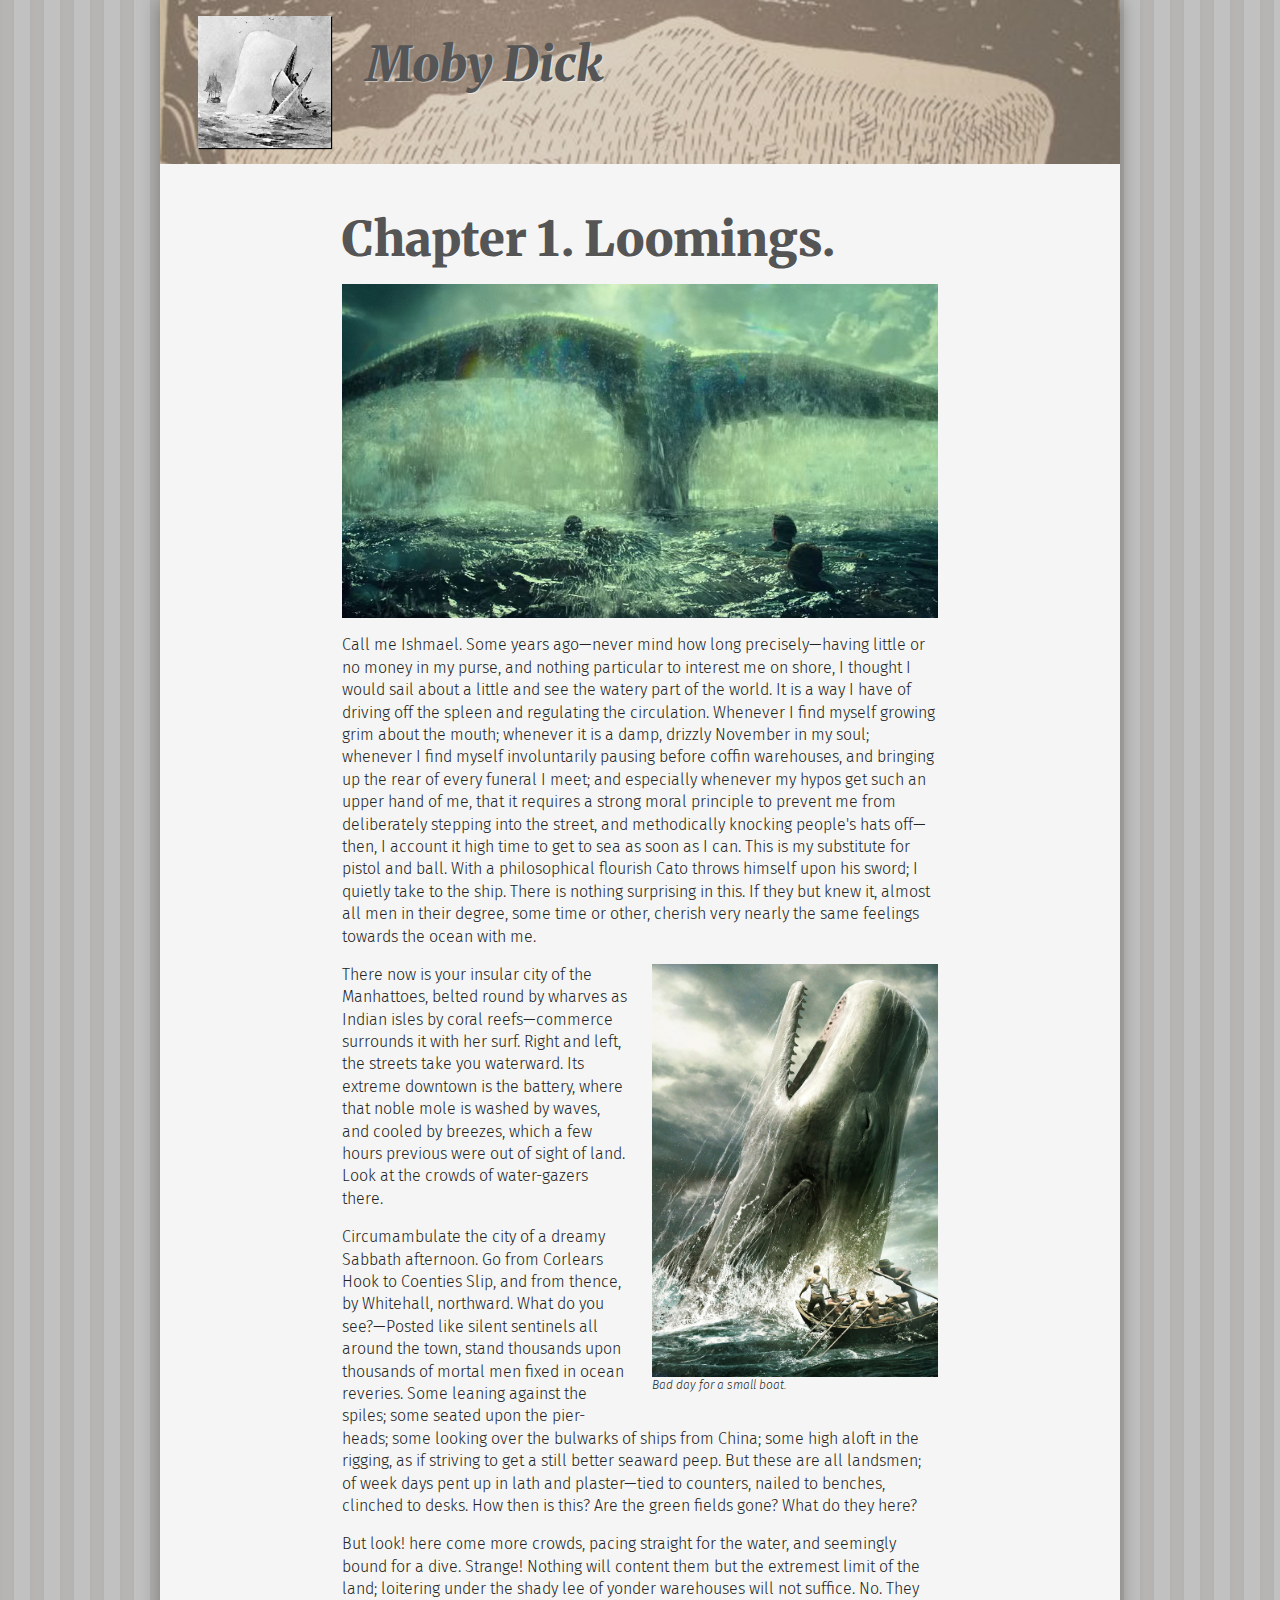
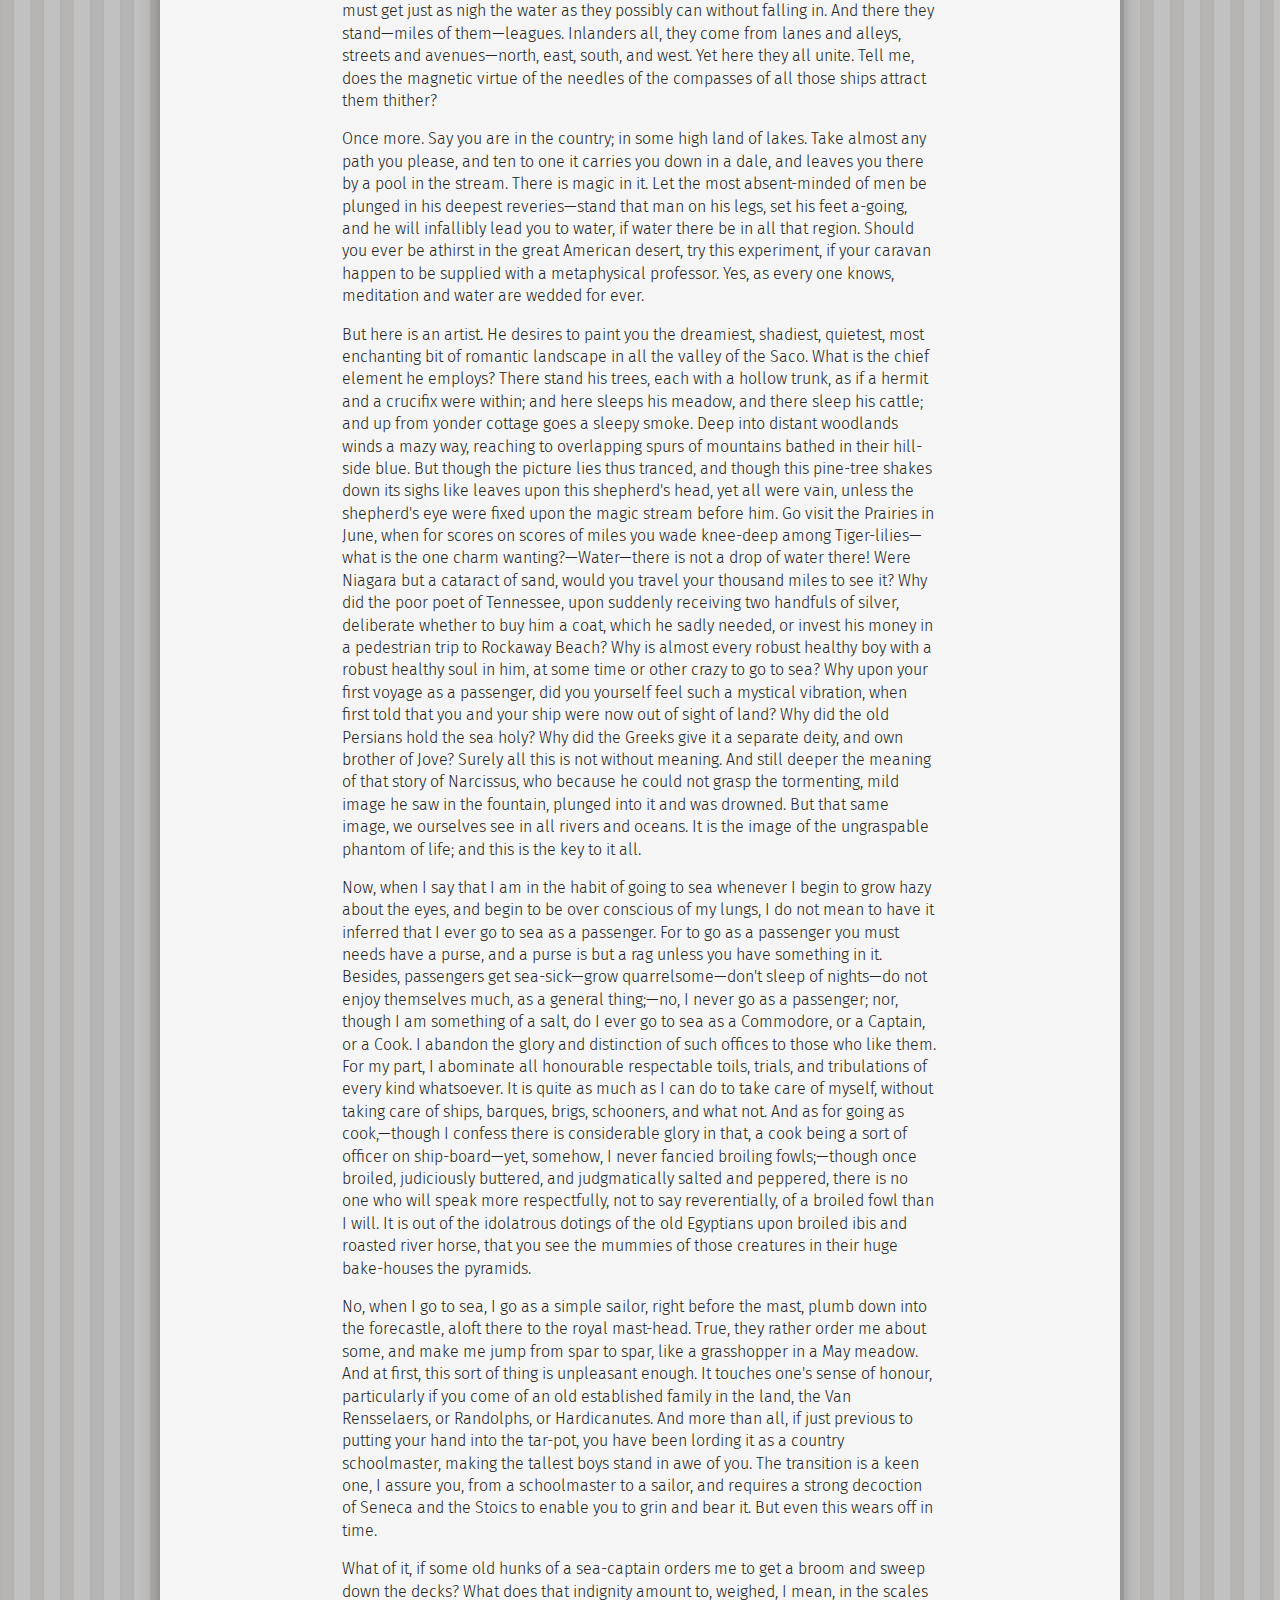
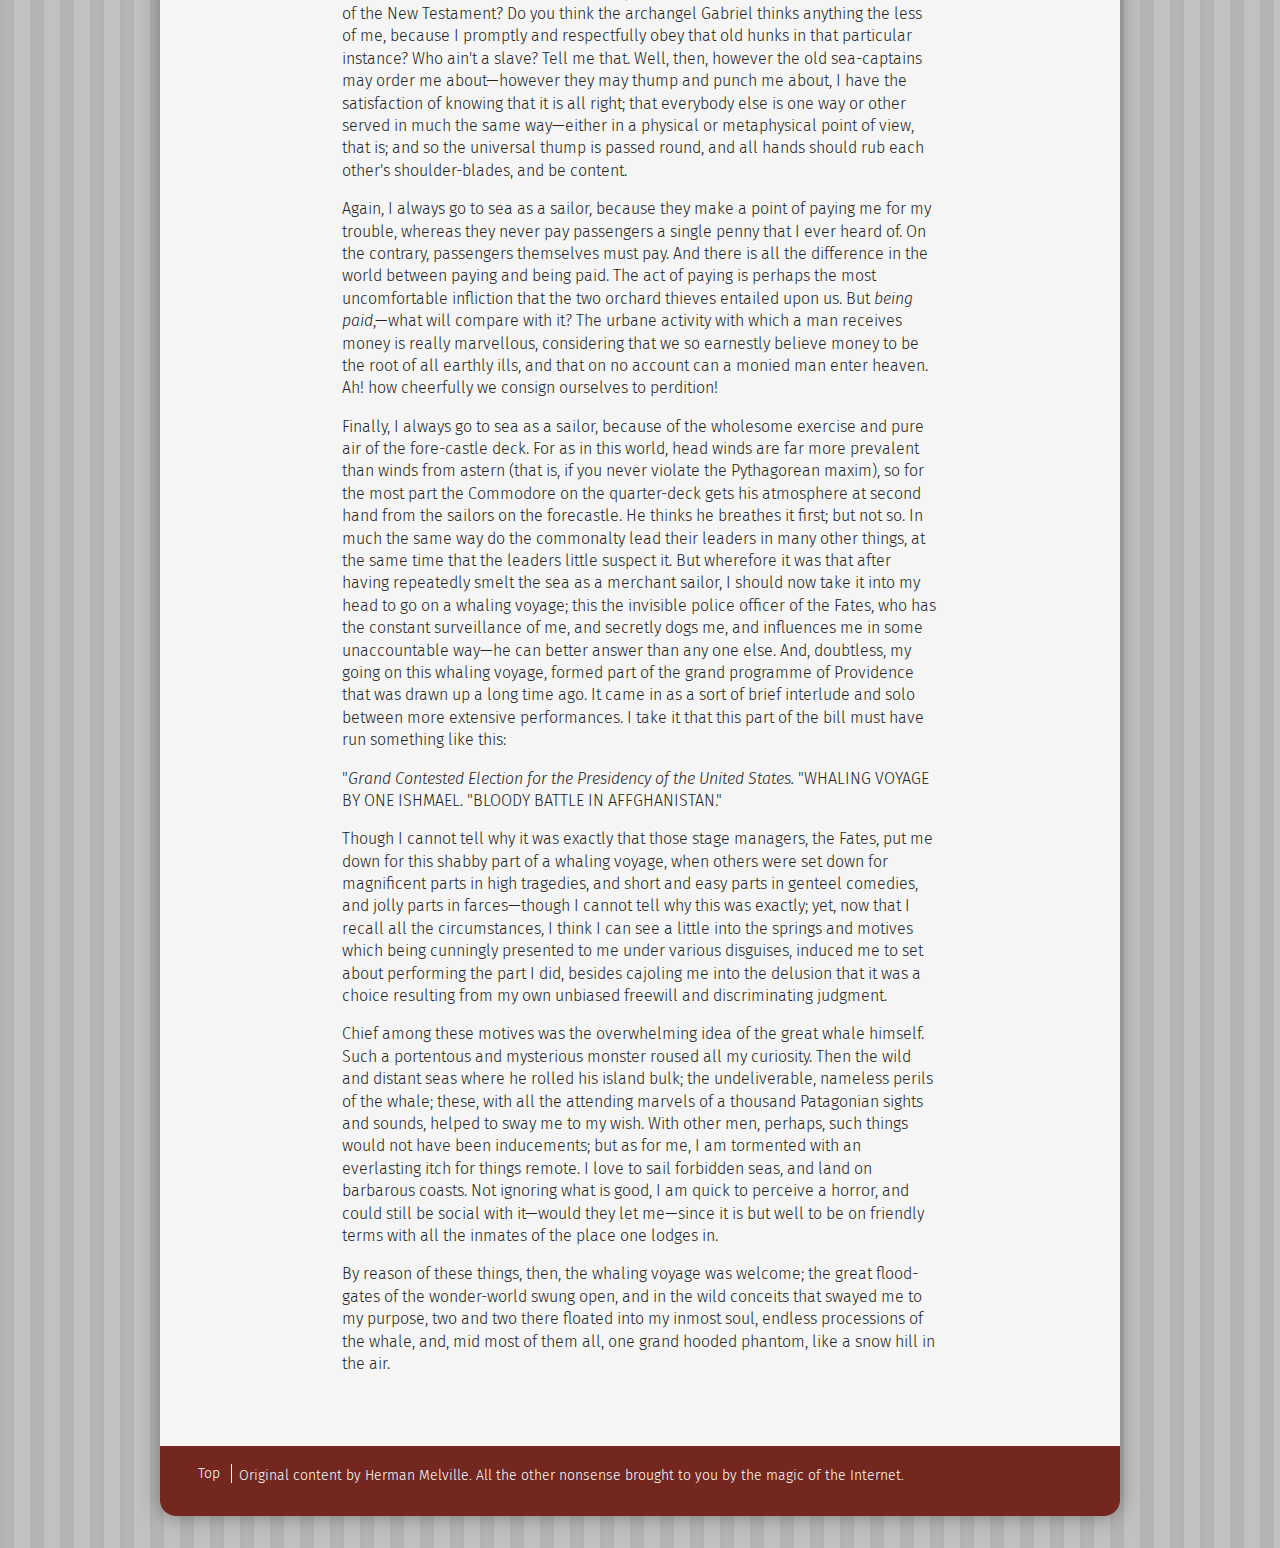
<file: index.html>
<!DOCTYPE html>
<!--[if lt IE 7]>      <html class="no-js lt-ie9 lt-ie8 lt-ie7"> <![endif]-->
<!--[if IE 7]>         <html class="no-js lt-ie9 lt-ie8"> <![endif]-->
<!--[if IE 8]>         <html class="no-js lt-ie9"> <![endif]-->
<!--[if gt IE 8]><!--> <html class="no-js"> <!--<![endif]-->
    <head>
        <meta charset="utf-8">
        <meta http-equiv="X-UA-Compatible" content="IE=edge,chrome=1">
        <title>Chapter 1: Loomings | Moby Dick</title>
        <meta name="description" content="">
        <meta name="viewport" content="width=device-width">

        <link rel="stylesheet" href="css/normalize.css">
        <link rel="stylesheet" href="css/styles.css">
        <script src="js/modernizr.custom.78668.js"></script>
		
		<link href='https://fonts.googleapis.com/css?family=Merriweather:400,300,300italic,400italic,700,700italic,900,900italic|Fira+Sans:400,300,500,700,300italic,400italic,500italic,700italic' rel='stylesheet' type='text/css'>
		
    </head>
    <body>
        <div id="page">
        	<header role="banner" class="clearfix">
         		<div id="logo"><img src="images/Moby_Dick_2.png" /></div>
        		<h1>Moby Dick</h1>
        	</header>
        	<div id="main" class="clearfix">
        		<div id="content" class="clearfix">
        			<section id="main-content">
        				<h1>Chapter 1. Loomings.</h1>
				        <img src="images/whale_xl.jpg" alt="Whale tail">
    				    <p>
							Call me Ishmael. Some years ago&mdash;never mind how long precisely&mdash;having
							little or no money in my purse, and nothing particular to interest me on
							shore, I thought I would sail about a little and see the watery part of
							the world. It is a way I have of driving off the spleen and regulating the
							circulation. Whenever I find myself growing grim about the mouth; whenever
							it is a damp, drizzly November in my soul; whenever I find myself
							involuntarily pausing before coffin warehouses, and bringing up the rear
							of every funeral I meet; and especially whenever my hypos get such an
							upper hand of me, that it requires a strong moral principle to prevent me
							from deliberately stepping into the street, and methodically knocking
							people's hats off&mdash;then, I account it high time to get to sea as soon
							as I can. This is my substitute for pistol and ball. With a philosophical
							flourish Cato throws himself upon his sword; I quietly take to the ship.
							There is nothing surprising in this. If they but knew it, almost all men
							in their degree, some time or other, cherish very nearly the same feelings
							towards the ocean with me.
						</p>
        				<figure class="medium right"><img src="images/whale_vertical.jpg" alt="Bad day for a small boat" /><figcaption>Bad day for a small boat.</figcaption></figure>
						<p>
							There now is your insular city of the Manhattoes, belted round by wharves
							as Indian isles by coral reefs&mdash;commerce surrounds it with her surf.
							Right and left, the streets take you waterward. Its extreme downtown is
							the battery, where that noble mole is washed by waves, and cooled by
							breezes, which a few hours previous were out of sight of land. Look at the
							crowds of water-gazers there.
						</p>
						<p>
							Circumambulate the city of a dreamy Sabbath afternoon. Go from Corlears
							Hook to Coenties Slip, and from thence, by Whitehall, northward. What do
							you see?&mdash;Posted like silent sentinels all around the town, stand
							thousands upon thousands of mortal men fixed in ocean reveries. Some
							leaning against the spiles; some seated upon the pier-heads; some looking
							over the bulwarks of ships from China; some high aloft in the rigging, as
							if striving to get a still better seaward peep. But these are all
							landsmen; of week days pent up in lath and plaster&mdash;tied to counters,
							nailed to benches, clinched to desks. How then is this? Are the green
							fields gone? What do they here?
						</p>
						<p>
							But look! here come more crowds, pacing straight for the water, and
							seemingly bound for a dive. Strange! Nothing will content them but the
							extremest limit of the land; loitering under the shady lee of yonder
							warehouses will not suffice. No. They must get just as nigh the water as
							they possibly can without falling in. And there they stand&mdash;miles of
							them&mdash;leagues. Inlanders all, they come from lanes and alleys,
							streets and avenues&mdash;north, east, south, and west. Yet here they all
							unite. Tell me, does the magnetic virtue of the needles of the compasses
							of all those ships attract them thither?
						</p>
						<p>
							Once more. Say you are in the country; in some high land of lakes. Take
							almost any path you please, and ten to one it carries you down in a dale,
							and leaves you there by a pool in the stream. There is magic in it. Let
							the most absent-minded of men be plunged in his deepest reveries&mdash;stand
							that man on his legs, set his feet a-going, and he will infallibly lead
							you to water, if water there be in all that region. Should you ever be
							athirst in the great American desert, try this experiment, if your caravan
							happen to be supplied with a metaphysical professor. Yes, as every one
							knows, meditation and water are wedded for ever.
						</p>
						<p>
							But here is an artist. He desires to paint you the dreamiest, shadiest,
							quietest, most enchanting bit of romantic landscape in all the valley of
							the Saco. What is the chief element he employs? There stand his trees,
							each with a hollow trunk, as if a hermit and a crucifix were within; and
							here sleeps his meadow, and there sleep his cattle; and up from yonder
							cottage goes a sleepy smoke. Deep into distant woodlands winds a mazy way,
							reaching to overlapping spurs of mountains bathed in their hill-side blue.
							But though the picture lies thus tranced, and though this pine-tree shakes
							down its sighs like leaves upon this shepherd's head, yet all were vain,
							unless the shepherd's eye were fixed upon the magic stream before him. Go
							visit the Prairies in June, when for scores on scores of miles you wade
							knee-deep among Tiger-lilies&mdash;what is the one charm wanting?&mdash;Water&mdash;there
							is not a drop of water there! Were Niagara but a cataract of sand, would
							you travel your thousand miles to see it? Why did the poor poet of
							Tennessee, upon suddenly receiving two handfuls of silver, deliberate
							whether to buy him a coat, which he sadly needed, or invest his money in a
							pedestrian trip to Rockaway Beach? Why is almost every robust healthy boy
							with a robust healthy soul in him, at some time or other crazy to go to
							sea? Why upon your first voyage as a passenger, did you yourself feel such
							a mystical vibration, when first told that you and your ship were now out
							of sight of land? Why did the old Persians hold the sea holy? Why did the
							Greeks give it a separate deity, and own brother of Jove? Surely all this
							is not without meaning. And still deeper the meaning of that story of
							Narcissus, who because he could not grasp the tormenting, mild image he
							saw in the fountain, plunged into it and was drowned. But that same image,
							we ourselves see in all rivers and oceans. It is the image of the
							ungraspable phantom of life; and this is the key to it all.
						</p>
						<p>
							Now, when I say that I am in the habit of going to sea whenever I begin to
							grow hazy about the eyes, and begin to be over conscious of my lungs, I do
							not mean to have it inferred that I ever go to sea as a passenger. For to
							go as a passenger you must needs have a purse, and a purse is but a rag
							unless you have something in it. Besides, passengers get sea-sick&mdash;grow
							quarrelsome&mdash;don't sleep of nights&mdash;do not enjoy themselves
							much, as a general thing;&mdash;no, I never go as a passenger; nor, though
							I am something of a salt, do I ever go to sea as a Commodore, or a
							Captain, or a Cook. I abandon the glory and distinction of such offices to
							those who like them. For my part, I abominate all honourable respectable
							toils, trials, and tribulations of every kind whatsoever. It is quite as
							much as I can do to take care of myself, without taking care of ships,
							barques, brigs, schooners, and what not. And as for going as cook,&mdash;though
							I confess there is considerable glory in that, a cook being a sort of
							officer on ship-board&mdash;yet, somehow, I never fancied broiling fowls;&mdash;though
							once broiled, judiciously buttered, and judgmatically salted and peppered,
							there is no one who will speak more respectfully, not to say
							reverentially, of a broiled fowl than I will. It is out of the idolatrous
							dotings of the old Egyptians upon broiled ibis and roasted river horse,
							that you see the mummies of those creatures in their huge bake-houses the
							pyramids.
						</p>
						<p>
							No, when I go to sea, I go as a simple sailor, right before the mast,
							plumb down into the forecastle, aloft there to the royal mast-head. True,
							they rather order me about some, and make me jump from spar to spar, like
							a grasshopper in a May meadow. And at first, this sort of thing is
							unpleasant enough. It touches one's sense of honour, particularly if you
							come of an old established family in the land, the Van Rensselaers, or
							Randolphs, or Hardicanutes. And more than all, if just previous to putting
							your hand into the tar-pot, you have been lording it as a country
							schoolmaster, making the tallest boys stand in awe of you. The transition
							is a keen one, I assure you, from a schoolmaster to a sailor, and requires
							a strong decoction of Seneca and the Stoics to enable you to grin and bear
							it. But even this wears off in time.
						</p>
						<p>
							What of it, if some old hunks of a sea-captain orders me to get a broom
							and sweep down the decks? What does that indignity amount to, weighed, I
							mean, in the scales of the New Testament? Do you think the archangel
							Gabriel thinks anything the less of me, because I promptly and
							respectfully obey that old hunks in that particular instance? Who ain't a
							slave? Tell me that. Well, then, however the old sea-captains may order me
							about&mdash;however they may thump and punch me about, I have the
							satisfaction of knowing that it is all right; that everybody else is one
							way or other served in much the same way&mdash;either in a physical or
							metaphysical point of view, that is; and so the universal thump is passed
							round, and all hands should rub each other's shoulder-blades, and be
							content.
						</p>
						<p>
							Again, I always go to sea as a sailor, because they make a point of paying
							me for my trouble, whereas they never pay passengers a single penny that I
							ever heard of. On the contrary, passengers themselves must pay. And there
							is all the difference in the world between paying and being paid. The act
							of paying is perhaps the most uncomfortable infliction that the two
							orchard thieves entailed upon us. But <i>being paid</i>,&mdash;what will compare
							with it? The urbane activity with which a man receives money is really
							marvellous, considering that we so earnestly believe money to be the root
							of all earthly ills, and that on no account can a monied man enter heaven.
							Ah! how cheerfully we consign ourselves to perdition!
						</p>
						<p>
							Finally, I always go to sea as a sailor, because of the wholesome exercise
							and pure air of the fore-castle deck. For as in this world, head winds are
							far more prevalent than winds from astern (that is, if you never violate
							the Pythagorean maxim), so for the most part the Commodore on the
							quarter-deck gets his atmosphere at second hand from the sailors on the
							forecastle. He thinks he breathes it first; but not so. In much the same
							way do the commonalty lead their leaders in many other things, at the same
							time that the leaders little suspect it. But wherefore it was that after
							having repeatedly smelt the sea as a merchant sailor, I should now take it
							into my head to go on a whaling voyage; this the invisible police officer
							of the Fates, who has the constant surveillance of me, and secretly dogs
							me, and influences me in some unaccountable way&mdash;he can better answer
							than any one else. And, doubtless, my going on this whaling voyage, formed
							part of the grand programme of Providence that was drawn up a long time
							ago. It came in as a sort of brief interlude and solo between more
							extensive performances. I take it that this part of the bill must have run
							something like this:
						</p>
						<p>
							"<i>Grand Contested Election for the Presidency of the United States.</i>
							"WHALING VOYAGE BY ONE ISHMAEL. "BLOODY BATTLE IN AFFGHANISTAN."
						</p>
						<p>
							Though I cannot tell why it was exactly that those stage managers, the
							Fates, put me down for this shabby part of a whaling voyage, when others
							were set down for magnificent parts in high tragedies, and short and easy
							parts in genteel comedies, and jolly parts in farces&mdash;though I cannot
							tell why this was exactly; yet, now that I recall all the circumstances, I
							think I can see a little into the springs and motives which being
							cunningly presented to me under various disguises, induced me to set about
							performing the part I did, besides cajoling me into the delusion that it
							was a choice resulting from my own unbiased freewill and discriminating
							judgment.
						</p>
						<p>
							Chief among these motives was the overwhelming idea of the great whale
							himself. Such a portentous and mysterious monster roused all my curiosity.
							Then the wild and distant seas where he rolled his island bulk; the
							undeliverable, nameless perils of the whale; these, with all the attending
							marvels of a thousand Patagonian sights and sounds, helped to sway me to
							my wish. With other men, perhaps, such things would not have been
							inducements; but as for me, I am tormented with an everlasting itch for
							things remote. I love to sail forbidden seas, and land on barbarous
							coasts. Not ignoring what is good, I am quick to perceive a horror, and
							could still be social with it&mdash;would they let me&mdash;since it is
							but well to be on friendly terms with all the inmates of the place one
							lodges in.
						</p>
						<p>
							By reason of these things, then, the whaling voyage was welcome; the great
							flood-gates of the wonder-world swung open, and in the wild conceits that
							swayed me to my purpose, two and two there floated into my inmost soul,
							endless processions of the whale, and, mid most of them all, one grand
							hooded phantom, like a snow hill in the air.
						</p>

<br />

        			</section><!-- /main-content -->
        		</div><!-- /content -->

        	</div><!-- /main -->
        	<footer class="clearfix">
        		<ul class="menu">
        			<li class="first last"><a href="#page">Top</a></li>
        		</ul>
        		<p>Original content by Herman Melville. All the other nonsense brought to you by the magic of the Internet.</p>
        	</footer>
        </div><!-- /page -->

      <script src="js/jquery-1.11.2.min.js"></script>
      <script src="js/script.js"></script>

    </body>
</html>
</file>
<file: css/styles.css>
/* Helpers */

/* apply a natural box layout model to all elements */
* { 
	-moz-box-sizing: border-box; 
	-webkit-box-sizing: border-box; 
	box-sizing: border-box; 
}

.clearfix:before,
.clearfix:after {
    content: " "; /* 1 */
    display: table; /* 2 */
}

.clearfix:after {
    clear: both;
}


html,
button,
input,
select,
textarea {
    color: #222;
}

body {
    font-size: 100%;
    line-height: 1.4; 
	background: #c1c1c1 url(../images/body_background.png); 
	margin: 0; 
	padding: 0 0 2em 0; 
}

/* Page furniture */

#page {
	font-size: 1em; 
	width: 95%; 
	max-width: 60em; 
	margin: 0 auto; 
	border-radius: 0 0 1em 1em;
	box-shadow: 0 0 20px rgba(50, 50, 50, .5);  
	overflow: hidden;

}
	@media screen and (min-width: 58em) {  
		#page {
			max-width: 60em;  
		}
	}/* /mediaquery */
	
	@media screen and (min-width: 80) {  
		#page {
			max-width: 87.5em; 
		}
	}/* /mediaquery */


header {
	background: #bdad9c url(../images/header_background.png) no-repeat; 
	background-size: 100%;
	margin: 0;
	padding: 1em 4% 0 4%; 
	position: relative;
	overflow: visible;
}

#main {
	margin: 0;
	padding: 0 0 1em 0; 
	background: #f5f5f5;
	background: rgba(245, 245, 245, 80); 
	clear: both;
}

#content {
	clear: right;
	background-color: #f5f5f5;
	margin: 0;
	padding: 1em 4%; 
	position: relative;
}
	@media screen and (min-width: 44em) { 
		#content {
			margin: 0 auto;
			max-width: 42em;
		}
	}/* /mediaquery */


footer {
	margin: 0;
	padding: 1em 4% 1em 4%; 
	background-color: #73271f;
	color: #fff; 
}

/* HTML Styles */

body, caption, th, td, input, textarea, select, option, legend, fieldset {
	font-family: "Fira Sans", helvetica, arial, sans-serif;	
	font-weight: 300;
}

h1 {
	font-family: "Merriweather", Georgia; 
	font-weight: 900;
	font-size: 2em; /* 48px / 16px = 3em */
	line-height: 1.15em;
	margin: 0.6667em 0 0.33333em 0; /* 24px above, 16px below */
	color: #555; 
	text-shadow: 1px 1px 1px rgba(255, 255, 255, .5);
}
	@media screen and (min-width: 44em) { 
		h1 {
			font-size: 3em; 
		}
	}/* /mediaquery */


h2 {
	font-family: "Merriweather", Georgia; 
	font-weight: 700;
	font-size: 1.75em;
	line-height: 1.25em;
	margin: 0.75em 0 0.5em 0; 
	color: #555; 
	text-shadow: 1px 1px 1px rgba(255, 255, 255, .5);
}
	@media screen and (min-width: 44em) { 
		h2 {
			font-size: 2em; 
		}
	}/* /mediaquery */


h3 {
	font-family: "Merriweather", Georgia; 
	font-weight: 700;
	font-size: 1.25em; 
	line-height: 1.25em;
	margin: 1em 0 0.66667em 0;
	color: #555; 
	text-shadow: 1px 1px 1px rgba(255, 255, 255, .5); 
	margin-bottom: 0;
}
	@media screen and (min-width: 44em) { 
		h3 {
			font-size: 1.5em; 
		}
	}/* /mediaquery */

a { 
	-webkit-transition: background 0.3s ease-in-out; 
	-moz-transition: background 0.3s ease-in-out; 
	-o-transition: background 0.3s ease-in-out; 
	transition: background 0.3s ease-in-out;	
}

img {
	width: 100%; 
	max-width: 100%; 
	height: auto; 
	display: block;
}


/* Module styles */
#logo {
	width: 25%; 
	max-width: 25%;
	margin: 0 4% 1em 0; 
	float: left; 
	box-shadow: 1px 1px 1px black;
}
	@media screen and (min-width: 44em) { 
		#logo {
			width: 15%; 
			max-width: 15%;
		}
	}/* /mediaquery */

#logo a {
	display: block;
}

header h1 {
	font-style: italic;
	margin: 0; 
	line-height: 2em;
}


footer p {
	font-size: 0.875em;  
	line-height: 1.5em;
	margin-top: 0.25em;
	float: left;
}

footer ul.menu {
	list-style: none; 
	list-style-image: none; 
	margin: 0; 
	padding: 0; 
	float: left;
}

footer ul.menu li { 
	font-size: 0.875em; 
	list-style: none; 
	list-style-image: none; 
	display: inline-block; 
	margin: 0 .5em 0 0; 
	padding: 0 .75em 0 0; 
	border-right: solid 1px #fff;
}

footer ul.menu li a {
	color: white; 
	display: block; 
	text-decoration: none;
}

footer ul.menu li a:hover {
	color: #f1f1f1; 
	text-decoration: underline;
}

.daterange {
	font-size: .875em; 
}


/* figures generic styles */

figure.small {
	width: 30%; 
	margin-bottom: 1em;
}

figure.medium {
	width: 48%; 
	margin-bottom: 1em;
}

figure.left {
	float: left; 
	margin-right: 4%; 
}

figure.right {
	float: right; 
	margin-left: 4%; 
}

figcaption {
	font-size: .75em; 
	font-style: italic;
}
</file>
